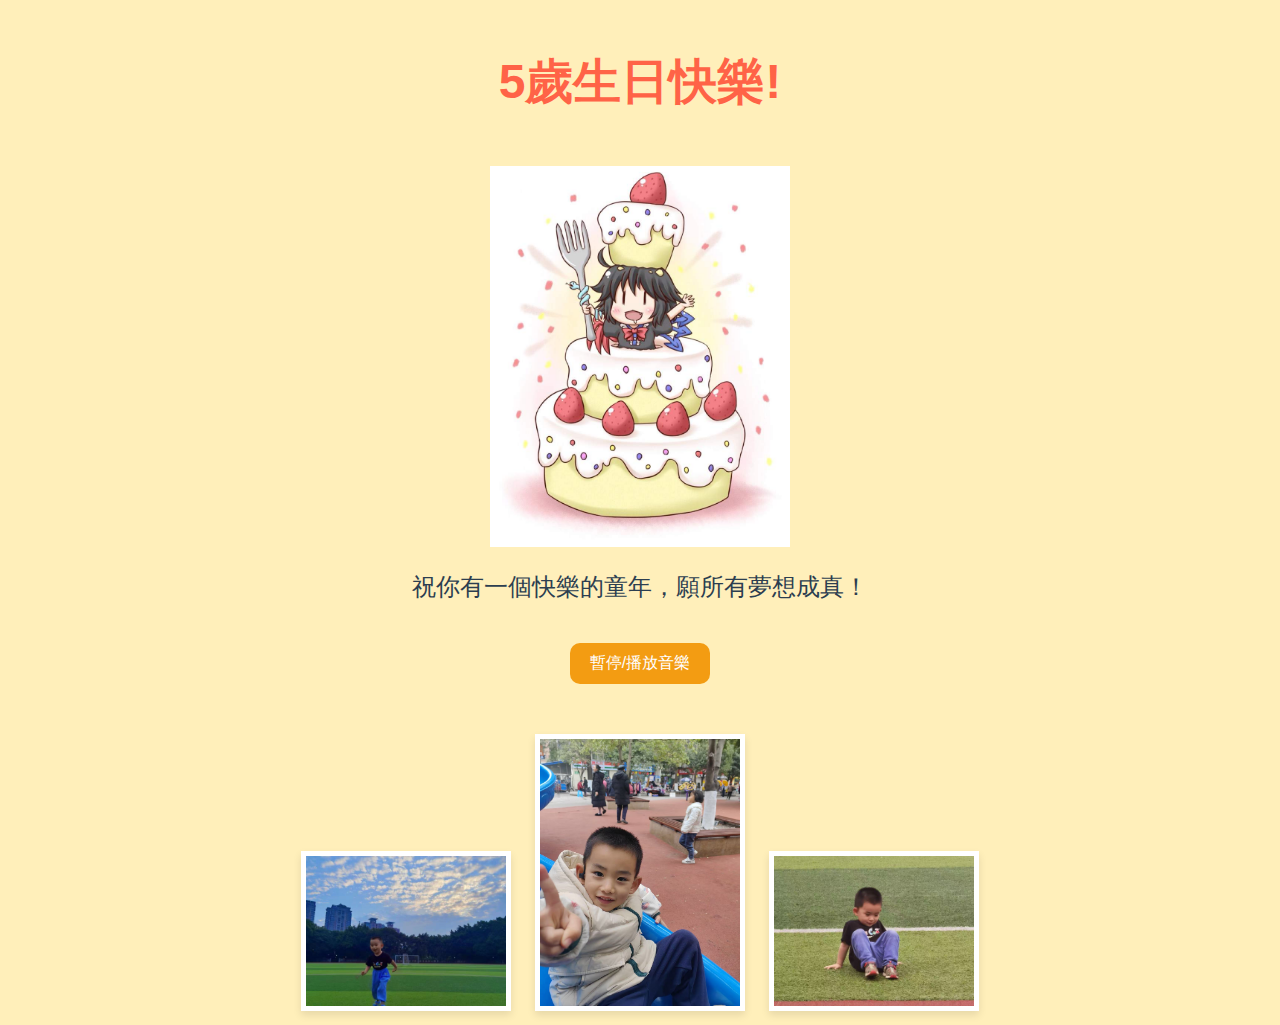
<file: index.html>
<!DOCTYPE html>
<html lang="zh-Hant">
<head>
    <meta charset="UTF-8">
    <meta name="viewport" content="width=device-width, initial-scale=1.0">
    <title>5歲生日快樂</title>
    <link rel="stylesheet" href="styles.css">
</head>
<body>

    <!-- 背景音樂 -->
    <audio id="bgm" autoplay loop>
        <source src="birthday-music.mp3" type="audio/mpeg">
    </audio>

    <!-- 網站主體 -->
    <div class="container">
        <h1 class="title">5歲生日快樂!</h1>
        <img src="birthday-cake.png" alt="生日蛋糕" class="cake-img">
        
        <p class="message">祝你有一個快樂的童年，願所有夢想成真！</p>
        
        <button class="play-btn" onclick="playPauseBGM()">暫停/播放音樂</button>

        <div class="gallery">
            <img src="image1.jpg" alt="生日照片1" class="photo">
            <img src="image2.jpg" alt="生日照片2" class="photo">
            <img src="image3.jpg" alt="生日照片3" class="photo">
        </div>
    </div>

    <!-- JavaScript -->
    <script src="script.js"></script>
</body>
</html>
</file>
<file: styles.css>
/* 基本樣式 */
body {
    margin: 0;
    padding: 0;
    font-family: 'Arial', sans-serif;
    background-color: #ffefba;
    text-align: center;
}

.container {
    margin-top: 50px;
}

/* 標題動畫 */
.title {
    font-size: 3em;
    color: #ff6347;
    animation: bounce 2s infinite;
}

/* 生日蛋糕圖片 */
.cake-img {
    width: 300px;
    height: auto;
    margin-top: 20px;
}

/* 祝福語 */
.message {
    font-size: 1.5em;
    color: #2c3e50;
    margin: 20px 0;
}

/* 音樂控制按鈕 */
.play-btn {
    padding: 10px 20px;
    background-color: #f39c12;
    border: none;
    color: white;
    font-size: 1em;
    cursor: pointer;
    border-radius: 10px;
    margin-top: 20px;
}

.play-btn:hover {
    background-color: #e67e22;
}

/* 照片畫廊 */
.gallery {
    margin-top: 40px;
}

.photo {
    width: 200px;
    height: auto;
    margin: 10px;
    border: 5px solid #fff;
    box-shadow: 0 4px 8px rgba(0, 0, 0, 0.1);
}

/* 標題動畫 */
@keyframes bounce {
    0%, 100% {
        transform: translateY(0);
    }
    50% {
        transform: translateY(-20px);
    }
}
</file>
